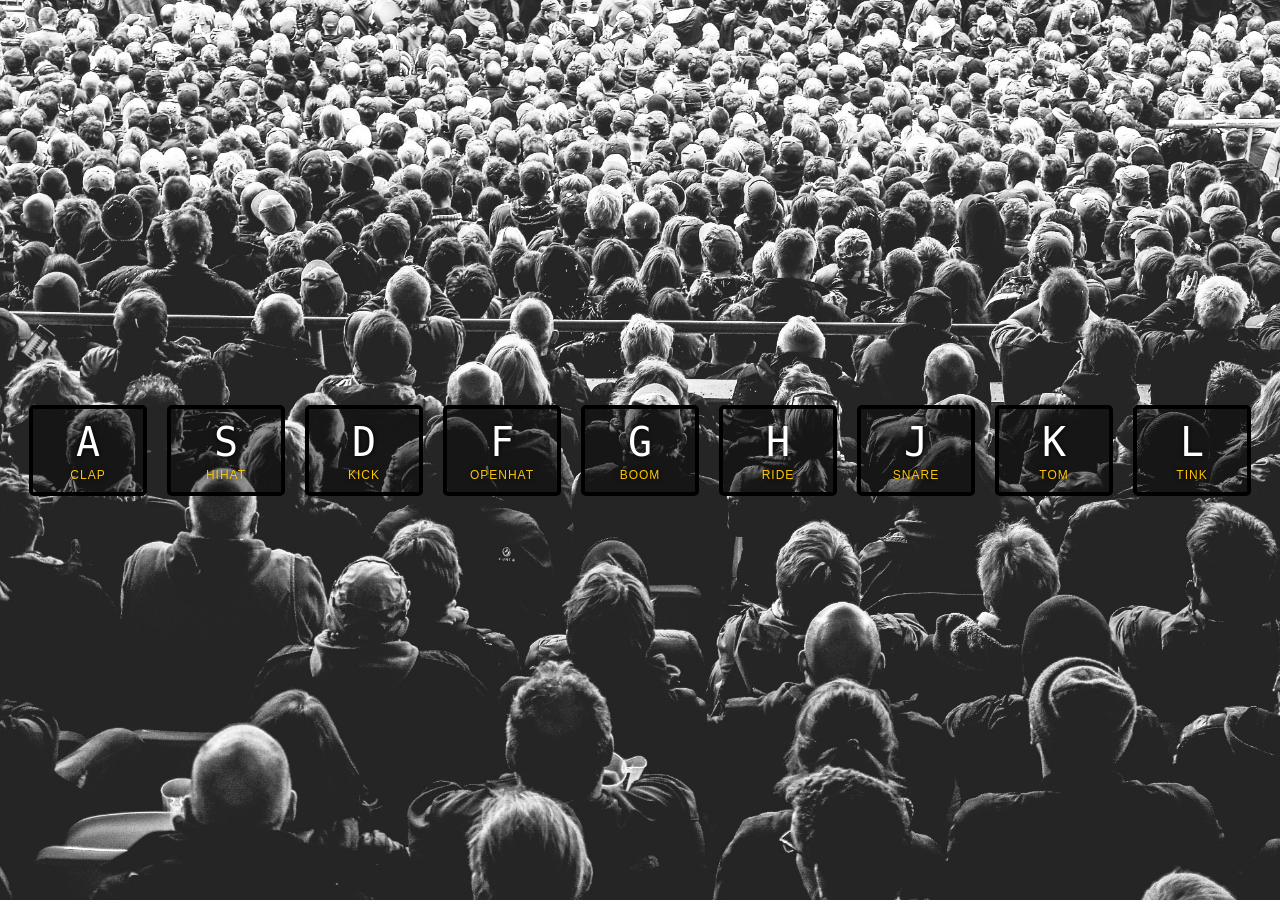
<file: 1-30-Days-of-JS/01 - JavaScript Drum Kit/index.html>
<!DOCTYPE html>
<html lang="en">
<head>
  <meta charset="UTF-8">
  <title>JS Drum Kit</title>
  <link rel="stylesheet" href="style.css">
  <link rel="icon" href="https://fav.farm/✅" />
</head>
<body>


  <div class="keys">
    <div data-key="65" class="key">
      <kbd>A</kbd>
      <span class="sound">clap</span>
    </div>
    <div data-key="83" class="key">
      <kbd>S</kbd>
      <span class="sound">hihat</span>
    </div>
    <div data-key="68" class="key">
      <kbd>D</kbd>
      <span class="sound">kick</span>
    </div>
    <div data-key="70" class="key">
      <kbd>F</kbd>
      <span class="sound">openhat</span>
    </div>
    <div data-key="71" class="key">
      <kbd>G</kbd>
      <span class="sound">boom</span>
    </div>
    <div data-key="72" class="key">
      <kbd>H</kbd>
      <span class="sound">ride</span>
    </div>
    <div data-key="74" class="key">
      <kbd>J</kbd>
      <span class="sound">snare</span>
    </div>
    <div data-key="75" class="key">
      <kbd>K</kbd>
      <span class="sound">tom</span>
    </div>
    <div data-key="76" class="key">
      <kbd>L</kbd>
      <span class="sound">tink</span>
    </div>
  </div>

  <audio data-key="65" src="sounds/clap.wav"></audio>
  <audio data-key="83" src="sounds/hihat.wav"></audio>
  <audio data-key="68" src="sounds/kick.wav"></audio>
  <audio data-key="70" src="sounds/openhat.wav"></audio>
  <audio data-key="71" src="sounds/boom.wav"></audio>
  <audio data-key="72" src="sounds/ride.wav"></audio>
  <audio data-key="74" src="sounds/snare.wav"></audio>
  <audio data-key="75" src="sounds/tom.wav"></audio>
  <audio data-key="76" src="sounds/tink.wav"></audio>

<script>
  function removeTransition(e) {
    if (e.propertyName !== 'transform') return;
    e.target.classList.remove('playing');
  }

  function playSound(e) {
    const audio = document.querySelector(`audio[data-key="${e.keyCode}"]`);
    const key = document.querySelector(`div[data-key="${e.keyCode}"]`);
    if (!audio) return;

    key.classList.add('playing');
    audio.currentTime = 0;
    audio.play();
  }

  const keys = Array.from(document.querySelectorAll('.key'));
  keys.forEach(key => key.addEventListener('transitionend', removeTransition));
  window.addEventListener('keydown', playSound);
</script>


</body>
</html>
</file>
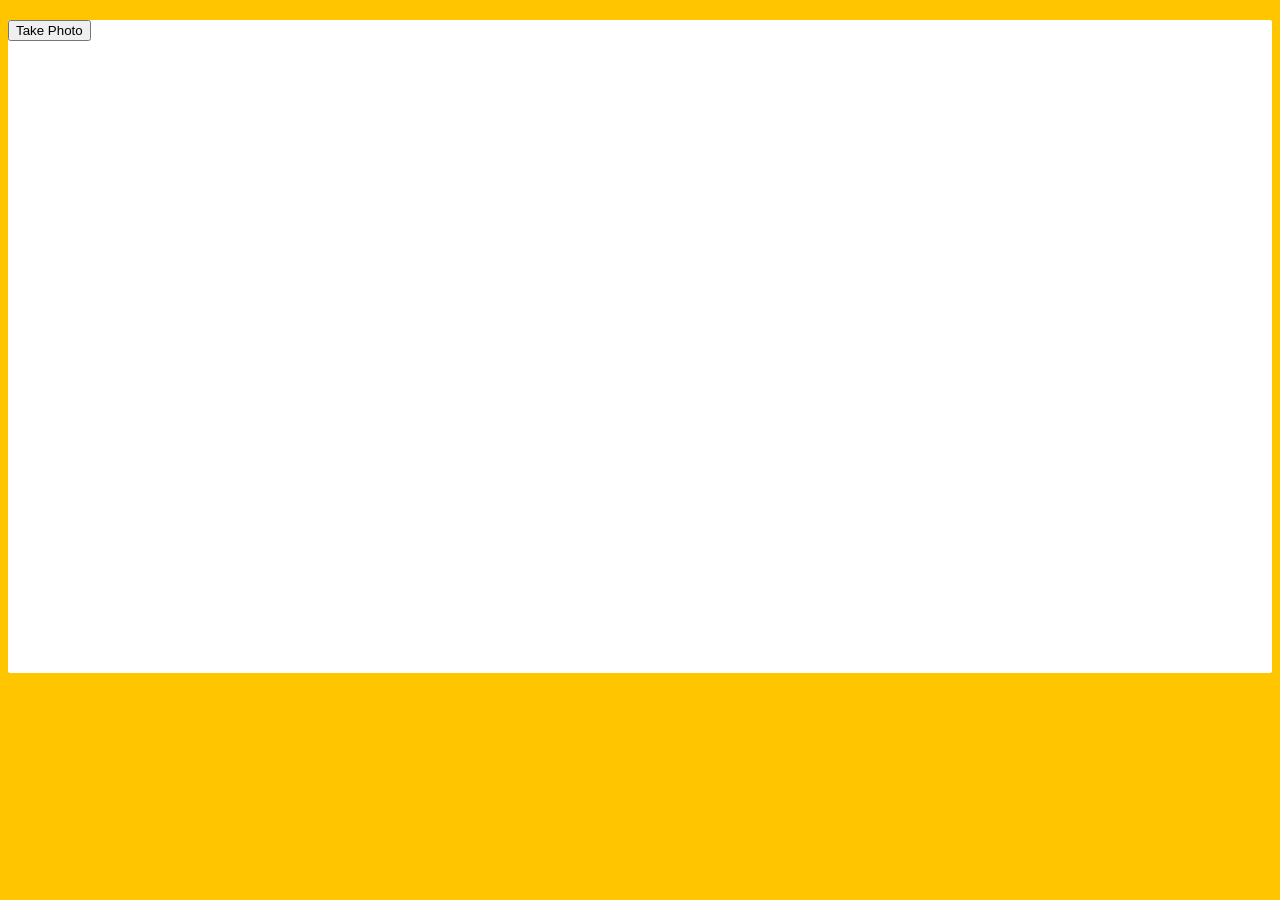
<file: 1-30-Days-of-JS/19 - Webcam Fun/index.html>
<!DOCTYPE html>
<html lang="en">
<head>
  <meta charset="UTF-8">
  <title>Get User Media Code Along!</title>
  <link rel="stylesheet" href="style.css">
  <link rel="icon" href="https://fav.farm/🔥" />
</head>
<body>

  <div class="photobooth">
    <div class="controls">
      <button onClick="takePhoto()">Take Photo</button>
<!--       <div class="rgb">
        <label for="rmin">Red Min:</label>
        <input type="range" min=0 max=255 name="rmin">
        <label for="rmax">Red Max:</label>
        <input type="range" min=0 max=255 name="rmax">

        <br>

        <label for="gmin">Green Min:</label>
        <input type="range" min=0 max=255 name="gmin">
        <label for="gmax">Green Max:</label>
        <input type="range" min=0 max=255 name="gmax">

        <br>

        <label for="bmin">Blue Min:</label>
        <input type="range" min=0 max=255 name="bmin">
        <label for="bmax">Blue Max:</label>
        <input type="range" min=0 max=255 name="bmax">
      </div> -->
    </div>

    <canvas class="photo"></canvas>
    <video class="player"></video>
    <div class="strip"></div>
  </div>

  <audio class="snap" src="./snap.mp3" hidden></audio>

  <script src="scripts.js"></script>

</body>
</html>
</file>
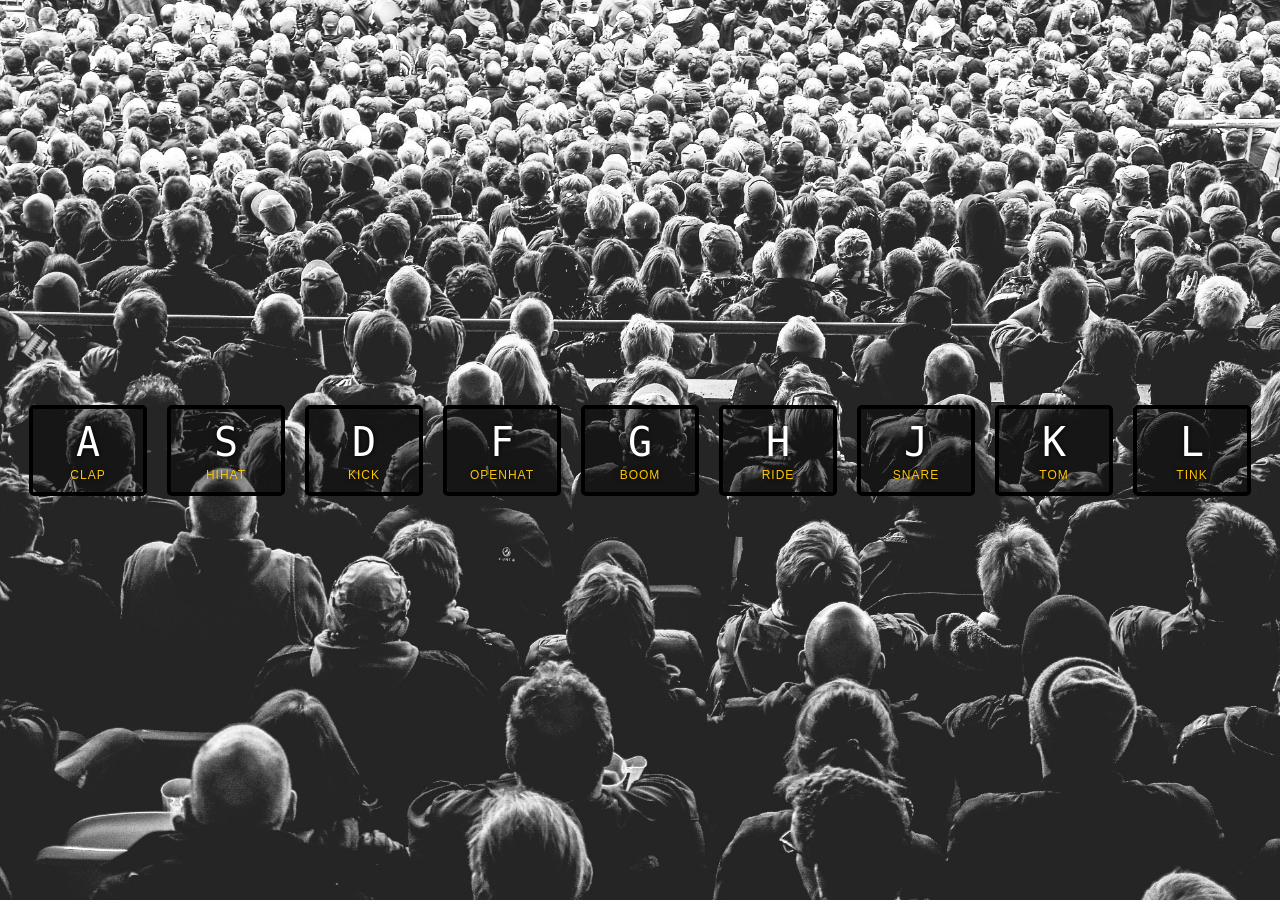
<file: 1-30-Days-of-JS/01 - JavaScript Drum Kit/index-START.html>
<!DOCTYPE html>
<html lang="en">
<head>
  <meta charset="UTF-8">
  <title>JS Drum Kit</title>
  <link rel="stylesheet" href="style.css">
  <link rel="icon" href="https://fav.farm/🔥" />
</head>
<body>


  <div class="keys">
    <div data-key="65" class="key">
      <kbd>A</kbd>
      <span class="sound">clap</span>
    </div>
    <div data-key="83" class="key">
      <kbd>S</kbd>
      <span class="sound">hihat</span>
    </div>
    <div data-key="68" class="key">
      <kbd>D</kbd>
      <span class="sound">kick</span>
    </div>
    <div data-key="70" class="key">
      <kbd>F</kbd>
      <span class="sound">openhat</span>
    </div>
    <div data-key="71" class="key">
      <kbd>G</kbd>
      <span class="sound">boom</span>
    </div>
    <div data-key="72" class="key">
      <kbd>H</kbd>
      <span class="sound">ride</span>
    </div>
    <div data-key="74" class="key">
      <kbd>J</kbd>
      <span class="sound">snare</span>
    </div>
    <div data-key="75" class="key">
      <kbd>K</kbd>
      <span class="sound">tom</span>
    </div>
    <div data-key="76" class="key">
      <kbd>L</kbd>
      <span class="sound">tink</span>
    </div>
  </div>

  <audio data-key="65" src="sounds/clap.wav"></audio>
  <audio data-key="83" src="sounds/hihat.wav"></audio>
  <audio data-key="68" src="sounds/kick.wav"></audio>
  <audio data-key="70" src="sounds/openhat.wav"></audio>
  <audio data-key="71" src="sounds/boom.wav"></audio>
  <audio data-key="72" src="sounds/ride.wav"></audio>
  <audio data-key="74" src="sounds/snare.wav"></audio>
  <audio data-key="75" src="sounds/tom.wav"></audio>
  <audio data-key="76" src="sounds/tink.wav"></audio>

<script>

</script>


</body>
</html>
</file>
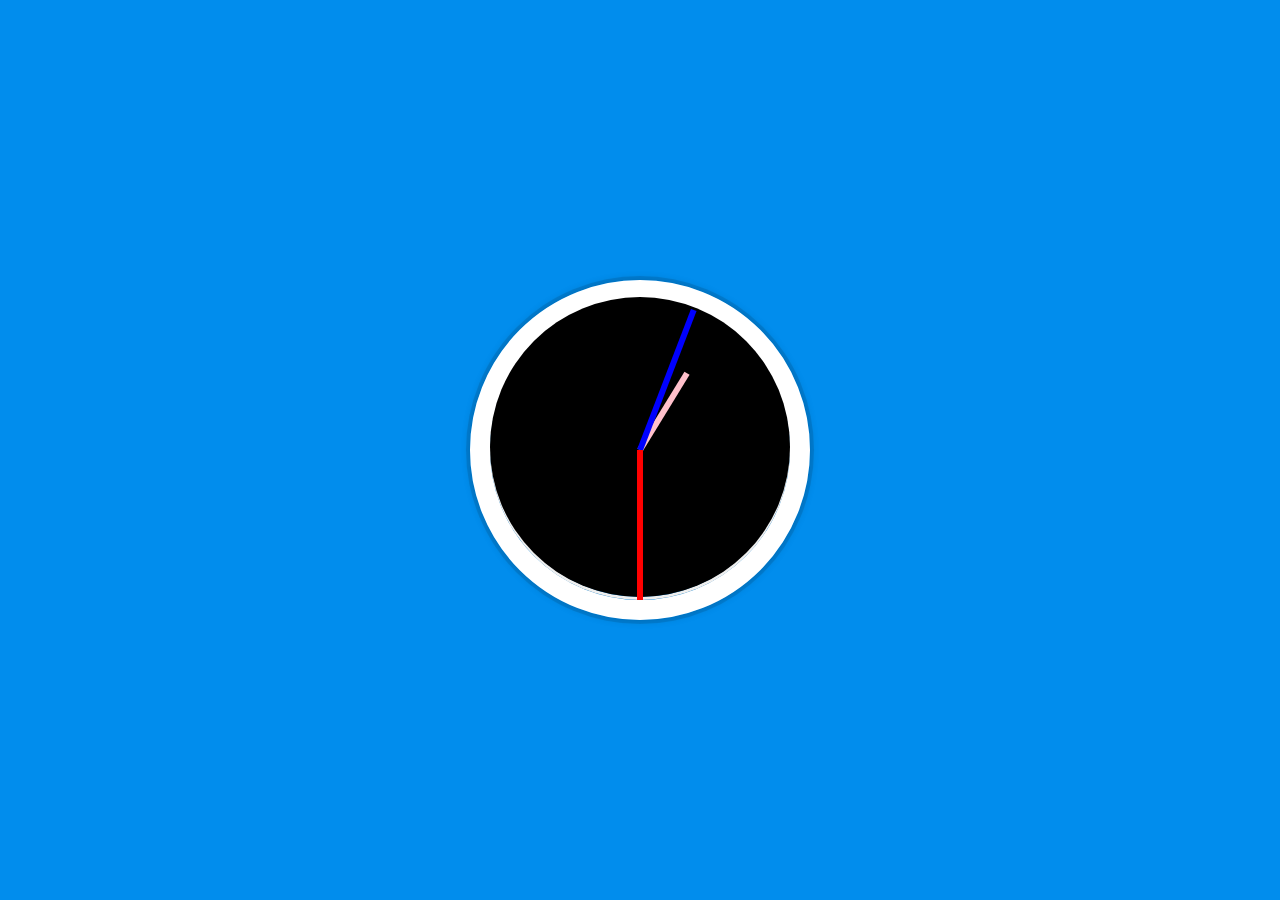
<file: 1-30-Days-of-JS/02 - JS and CSS Clock/index-FINISHED.html>
<!DOCTYPE html>
<html lang="en">
<head>
  <meta charset="UTF-8">
  <title>JS + CSS Clock</title>
  <link rel="icon" href="https://fav.farm/✅" />
</head>
<body>


    <div class="clock">
      <div class="clock-face">
        <div class="hand hour-hand"></div>
        <div class="hand min-hand"></div>
        <div class="hand second-hand"></div>
      </div>
    </div>


  <style>
    html {
      background: #018DED url(https://unsplash.it/1500/1000?image=881&blur=5);
      background-size: cover;
      font-family: 'helvetica neue';
      text-align: center;
      font-size: 10px;
    }

    body {
      margin: 0;
      font-size: 2rem;
      display: flex;
      flex: 1;
      min-height: 100vh;
      align-items: center;
    }

    .clock {
      width: 30rem;
      height: 30rem;
      border: 20px solid white;
      border-radius: 50%;
      margin: 0 auto;
      position: relative;
      padding: 2rem;
      box-shadow:
        0 0 0 4px rgba(0,0,0,0.1),
        inset 0 0 0 3px #EFEFEF,
        inset 0 0 10px black,
        0 0 10px rgba(0,0,0,0.2);
    }

    .clock-face {
      position: relative;
      width: 100%;
      height: 100%;
      transform: translateY(-3px); /* account for the height of the clock hands */
    }

    .hand {
      width: 50%;
      height: 6px;
      background: black;
      position: absolute;
      top: 50%;
      transform-origin: 100%;
      transform: rotate(90deg);
      transition: all 0.05s;
      transition-timing-function: cubic-bezier(0.1, 2.7, 0.58, 1);
    }

    .hour-hand {
      background: pink;
      width: 30%;
      left: 20%;
    }
    .min-hand {
      background: blue;
    }
    .second-hand {
      background: red;
    }
</style>

<script>
  const secondHand = document.querySelector('.second-hand');
  const minsHand = document.querySelector('.min-hand');
  const hourHand = document.querySelector('.hour-hand');
  

  function setDate() {
    const now = new Date();
    
    const seconds = now.getSeconds();
    const secondsDegrees = ((seconds / 60) * 360) + 90;
    secondHand.style.transform = `rotate(${secondsDegrees}deg)`;

    const mins = now.getMinutes();
    const minsDegrees = ((mins / 60) * 360) + ((seconds/60)*6) + 90;
    minsHand.style.transform = `rotate(${minsDegrees}deg)`;

    const hour = now.getHours();
    const hourDegrees = ((hour / 12) * 360) + ((mins/60)*30) + 90;
    hourHand.style.transform = `rotate(${hourDegrees}deg)`;

    const clockFace = document.querySelector(".clock-face");
    clockFace.style.background = "black";
    clockFace.style.borderRadius = "50%";
    
    const clock = document.querySelector(".clock");
    clock.style.padding = "0";
  }

  setInterval(setDate, 1000);

  setDate();

</script>
</body>
</html>
</file>
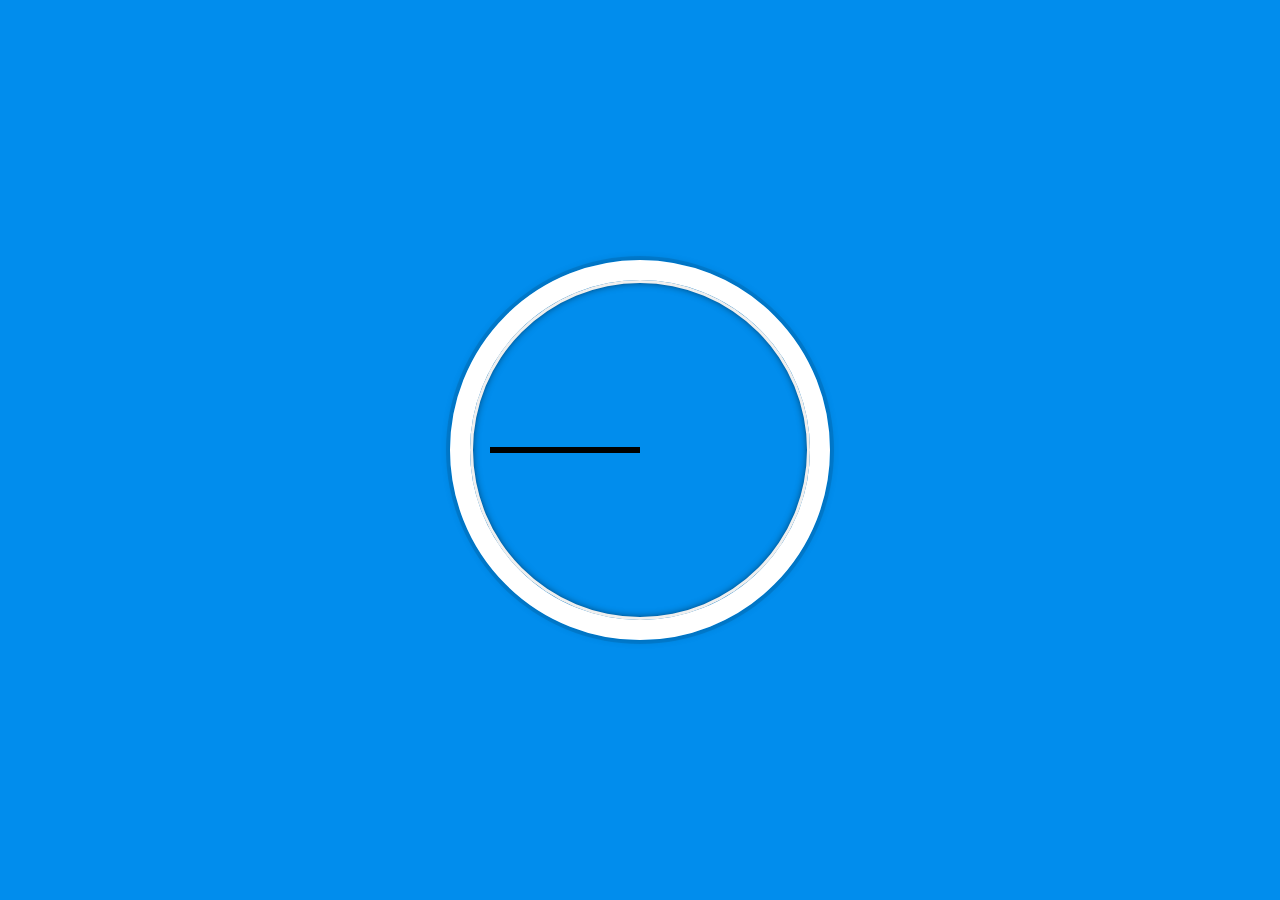
<file: 1-30-Days-of-JS/02 - JS and CSS Clock/index-START.html>
<!DOCTYPE html>
<html lang="en">
<head>
  <meta charset="UTF-8">
  <title>JS + CSS Clock</title>
  <link rel="icon" href="https://fav.farm/🔥" />
</head>
<body>


    <div class="clock">
      <div class="clock-face">
        <div class="hand hour-hand"></div>
        <div class="hand min-hand"></div>
        <div class="hand second-hand"></div>
      </div>
    </div>


  <style>
    html {
      background: #018DED url(https://unsplash.it/1500/1000?image=881&blur=5);
      background-size: cover;
      font-family: 'helvetica neue';
      text-align: center;
      font-size: 10px;
    }

    body {
      margin: 0;
      font-size: 2rem;
      display: flex;
      flex: 1;
      min-height: 100vh;
      align-items: center;
    }

    .clock {
      width: 30rem;
      height: 30rem;
      border: 20px solid white;
      border-radius: 50%;
      margin: 50px auto;
      position: relative;
      padding: 2rem;
      box-shadow:
        0 0 0 4px rgba(0,0,0,0.1),
        inset 0 0 0 3px #EFEFEF,
        inset 0 0 10px black,
        0 0 10px rgba(0,0,0,0.2);
    }

    .clock-face {
      position: relative;
      width: 100%;
      height: 100%;
      transform: translateY(-3px); /* account for the height of the clock hands */
    }

    .hand {
      width: 50%;
      height: 6px;
      background: black;
      position: absolute;
      top: 50%;
    }

  </style>

  <script>


  </script>
</body>
</html>
</file>
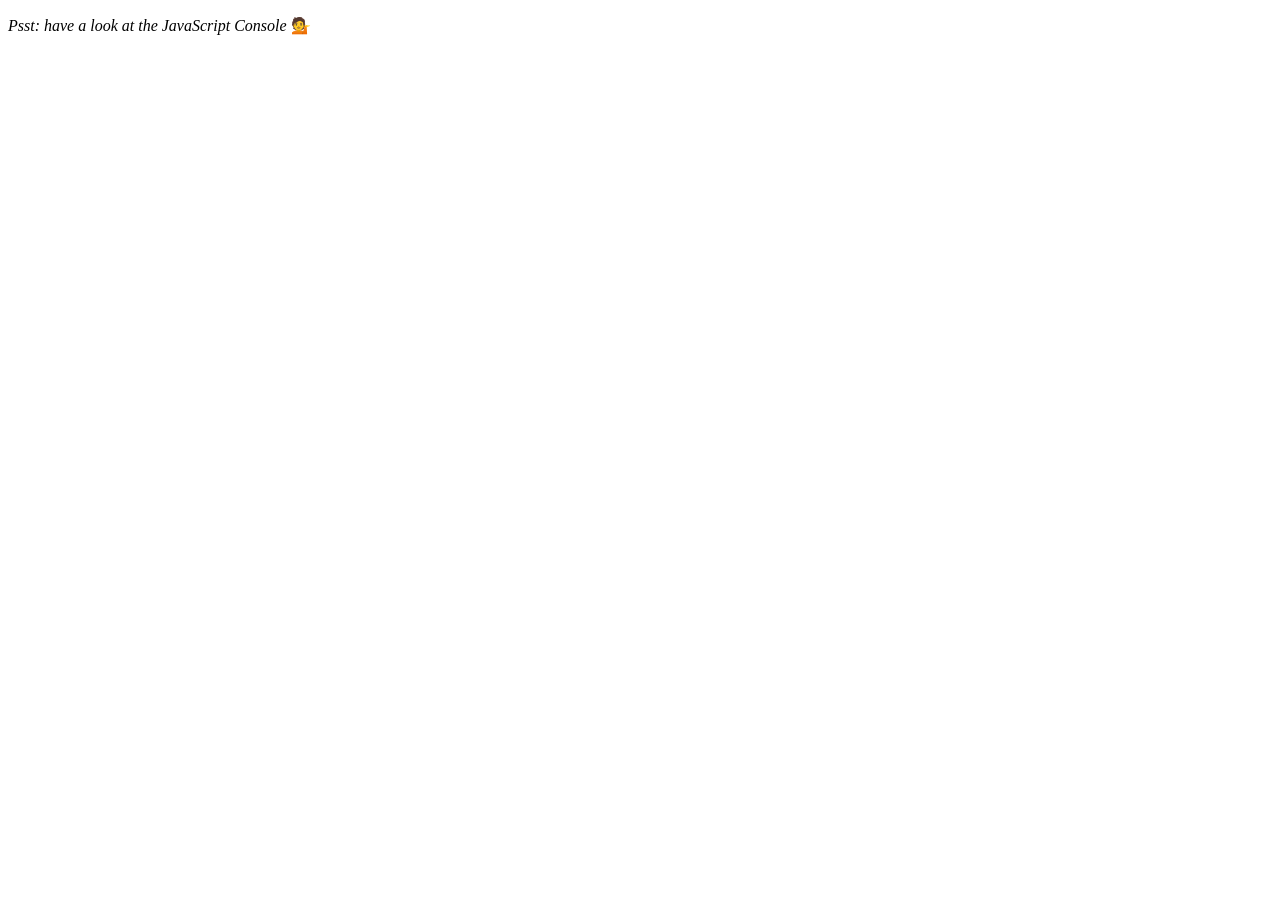
<file: 1-30-Days-of-JS/04 - Array Cardio Day 1/index-FINISHED.html>
<!DOCTYPE html>
<html lang="en">
<head>
  <meta charset="UTF-8">
  <title>Array Cardio 💪</title>
  <link rel="icon" href="https://fav.farm/✅" />
</head>
<body>
  <p><em>Psst: have a look at the JavaScript Console</em> 💁</p>
  <script>
    // Get your shorts on - this is an array workout!
    // ## Array Cardio Day 1

    // Some data we can work with

    const inventors = [
      { first: 'Albert', last: 'Einstein', year: 1879, passed: 1955 },
      { first: 'Isaac', last: 'Newton', year: 1643, passed: 1727 },
      { first: 'Galileo', last: 'Galilei', year: 1564, passed: 1642 },
      { first: 'Marie', last: 'Curie', year: 1867, passed: 1934 },
      { first: 'Johannes', last: 'Kepler', year: 1571, passed: 1630 },
      { first: 'Nicolaus', last: 'Copernicus', year: 1473, passed: 1543 },
      { first: 'Max', last: 'Planck', year: 1858, passed: 1947 },
      { first: 'Katherine', last: 'Blodgett', year: 1898, passed: 1979 },
      { first: 'Ada', last: 'Lovelace', year: 1815, passed: 1852 },
      { first: 'Sarah E.', last: 'Goode', year: 1855, passed: 1905 },
      { first: 'Lise', last: 'Meitner', year: 1878, passed: 1968 },
      { first: 'Hanna', last: 'Hammarström', year: 1829, passed: 1909 }
    ];

    const people = [
      'Bernhard, Sandra', 'Bethea, Erin', 'Becker, Carl', 'Bentsen, Lloyd', 'Beckett, Samuel', 'Blake, William', 'Berger, Ric', 'Beddoes, Mick', 'Beethoven, Ludwig',
      'Belloc, Hilaire', 'Begin, Menachem', 'Bellow, Saul', 'Benchley, Robert', 'Blair, Robert', 'Benenson, Peter', 'Benjamin, Walter', 'Berlin, Irving',
      'Benn, Tony', 'Benson, Leana', 'Bent, Silas', 'Berle, Milton', 'Berry, Halle', 'Biko, Steve', 'Beck, Glenn', 'Bergman, Ingmar', 'Black, Elk', 'Berio, Luciano',
      'Berne, Eric', 'Berra, Yogi', 'Berry, Wendell', 'Bevan, Aneurin', 'Ben-Gurion, David', 'Bevel, Ken', 'Biden, Joseph', 'Bennington, Chester', 'Bierce, Ambrose',
      'Billings, Josh', 'Birrell, Augustine', 'Blair, Tony', 'Beecher, Henry', 'Biondo, Frank'
    ];

    // Array.prototype.filter()
    // 1. Filter the list of inventors for those who were born in the 1500's
    const fifteen = inventors.filter(inventor => (inventor.year >= 1500 && inventor.year < 1600));

    console.table(fifteen);

    // Array.prototype.map()
    // 2. Give us an array of the inventor first and last names
    const fullNames = inventors.map(inventor => `${inventor.first} ${inventor.last}`);
    console.log(fullNames);

    // Array.prototype.sort()
    // 3. Sort the inventors by birthdate, oldest to youngest
    // const ordered = inventors.sort(function(a, b) {
    //   if(a.year > b.year) {
    //     return 1;
    //   } else {
    //     return -1;
    //   }
    // });

    const ordered = inventors.sort((a, b) => a.year > b.year ? 1 : -1);
    console.table(ordered);

    // Array.prototype.reduce()
    // 4. How many years did all the inventors live?
    const totalYears = inventors.reduce((total, inventor) => {
      return total + (inventor.passed - inventor.year);
    }, 0);

    console.log(totalYears);

    // 5. Sort the inventors by years lived
    const oldest = inventors.sort(function(a, b) {
      const lastInventor = a.passed - a.year;
      const nextInventor = b.passed - b.year;
      return lastInventor > nextInventor ? -1 : 1;
    });
    console.table(oldest);

    // 6. create a list of Boulevards in Paris that contain 'de' anywhere in the name
    // https://en.wikipedia.org/wiki/Category:Boulevards_in_Paris

    // const category = document.querySelector('.mw-category');
    // const links = Array.from(category.querySelectorAll('a'));
    // const de = links
    //             .map(link => link.textContent)
    //             .filter(streetName => streetName.includes('de'));

    // 7. sort Exercise
    // Sort the people alphabetically by last name
    const alpha = people.sort((lastOne, nextOne) => {
      const [aLast, aFirst] = lastOne.split(', '); //[lastName, firstName]
      const [bLast, bFirst] = nextOne.split(', ');
      return aLast > bLast ? 1 : -1;
    });
    console.log(alpha);

    // 8. Reduce Exercise
    // Sum up the instances of each of these
    const data = ['car', 'car', 'truck', 'truck', 'bike', 'walk', 'car', 'van', 'bike', 'walk', 'car', 'van', 'car', 'truck', 'pogostick'];

    const transportation = data.reduce(function(obj, item) {
      if (!obj[item]) {
        obj[item] = 0;
      }
      obj[item]++;
      return obj;
    }, {});

    console.log(transportation);

  </script>
</body>
</html>
</file>
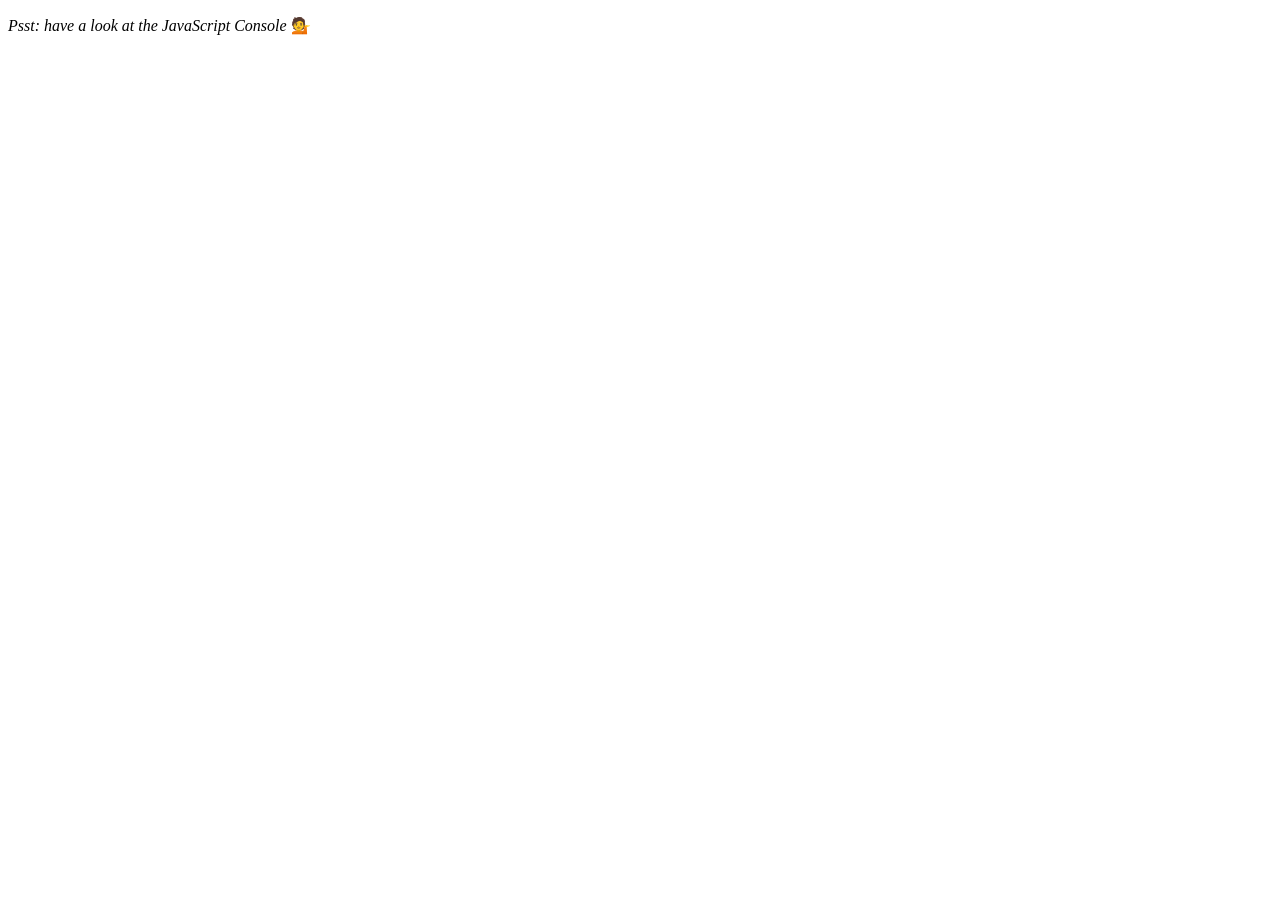
<file: 1-30-Days-of-JS/04 - Array Cardio Day 1/index-START.html>
<!DOCTYPE html>
<html lang="en">
  <head>
    <meta charset="UTF-8" />
    <title>Array Cardio 💪</title>
    <link rel="icon" href="https://fav.farm/🔥" />
  </head>
  <body>
    <p><em>Psst: have a look at the JavaScript Console</em> 💁</p>
    <script>
      // Get your shorts on - this is an array workout!
      // ## Array Cardio Day 1

      // Some data we can work with

      const inventors = [
        { first: "Albert", last: "Einstein", year: 1879, passed: 1955 },
        { first: "Isaac", last: "Newton", year: 1643, passed: 1727 },
        { first: "Galileo", last: "Galilei", year: 1564, passed: 1642 },
        { first: "Marie", last: "Curie", year: 1867, passed: 1934 },
        { first: "Johannes", last: "Kepler", year: 1571, passed: 1630 },
        { first: "Nicolaus", last: "Copernicus", year: 1473, passed: 1543 },
        { first: "Max", last: "Planck", year: 1858, passed: 1947 },
        { first: "Katherine", last: "Blodgett", year: 1898, passed: 1979 },
        { first: "Ada", last: "Lovelace", year: 1815, passed: 1852 },
        { first: "Sarah E.", last: "Goode", year: 1855, passed: 1905 },
        { first: "Lise", last: "Meitner", year: 1878, passed: 1968 },
        { first: "Hanna", last: "Hammarström", year: 1829, passed: 1909 },
      ];

      const people = [
        "Bernhard, Sandra",
        "Bethea, Erin",
        "Becker, Carl",
        "Bentsen, Lloyd",
        "Beckett, Samuel",
        "Blake, William",
        "Berger, Ric",
        "Beddoes, Mick",
        "Beethoven, Ludwig",
        "Belloc, Hilaire",
        "Begin, Menachem",
        "Bellow, Saul",
        "Benchley, Robert",
        "Blair, Robert",
        "Benenson, Peter",
        "Benjamin, Walter",
        "Berlin, Irving",
        "Benn, Tony",
        "Benson, Leana",
        "Bent, Silas",
        "Berle, Milton",
        "Berry, Halle",
        "Biko, Steve",
        "Beck, Glenn",
        "Bergman, Ingmar",
        "Black, Elk",
        "Berio, Luciano",
        "Berne, Eric",
        "Berra, Yogi",
        "Berry, Wendell",
        "Bevan, Aneurin",
        "Ben-Gurion, David",
        "Bevel, Ken",
        "Biden, Joseph",
        "Bennington, Chester",
        "Bierce, Ambrose",
        "Billings, Josh",
        "Birrell, Augustine",
        "Blair, Tony",
        "Beecher, Henry",
        "Biondo, Frank",
      ];

      // Array.prototype.filter()
      // 1. Filter the list of inventors for those who were born in the 1500's
      console.table(inventors.filter((e) => e.year >= 1500 && e.year < 1600));
      // Array.prototype.map()
      // 2. Give us an array of the inventors first and last names
      console.log(inventors.map((e) => `${e.first} ${e.last}`));
      // Array.prototype.sort()
      // 3. Sort the inventors by birthdate, oldest to youngest
      console.log(
        inventors.sort((a, b) => b.passed - b.year - (a.passed - a.year))
      );
      // Array.prototype.reduce()
      // 4. How many years did all the inventors live all together?
      console.log(inventors.reduce((a, c) => a + (c.passed - c.year), 0));
      // 5. Sort the inventors by years lived
      console.log(
        inventors.sort((a, b) => a.passed - a.year - (b.passed - b.year))
      );
      // 6. create a list of Boulevards in Paris that contain 'de' anywhere in the name
      // https://en.wikipedia.org/wiki/Category:Boulevards_in_Paris

      // const category = document.querySelector(".mw-category");
      // const links = [...category.querySelectorAll("a")]; // returns a NodeList
      // // or const links = Array.from(category.querySelectorAll('a'));

      // const de = links
      //   .map((link) => link.textContent)
      //   .filter((e) => e.includes("de"));

      // 7. sort Exercise
      // Sort the people alphabetically by last name
      const alpha = people.sort((lastOne, nextOne) => {
        const [aLast, aFirst] = lastOne.split(", "); //[lastName, firstName]
        const [bLast, bFirst] = nextOne.split(", ");
        return aLast > bLast ? 1 : -1;
      });
      console.log(alpha);

      // 8. Reduce Exercise
      // Sum up the instances of each of these
      const data = [
        "car",
        "car",
        "truck",
        "truck",
        "bike",
        "walk",
        "car",
        "van",
        "bike",
        "walk",
        "car",
        "van",
        "car",
        "truck",
      ];
      // let charMap = {};
      // for (let datum of data) {
      //   charMap[datum] ? charMap[datum]++ : (charMap[datum] = 1);
      // }
      // console.log(charMap);
      const transportation = data.reduce((obj, item) => {
        if (!obj[item]) {
          obj[item] = 0;
        }
        obj[item]++;
        return obj;
      }, {});

      console.log(transportation);
    </script>
  </body>
</html>
</file>
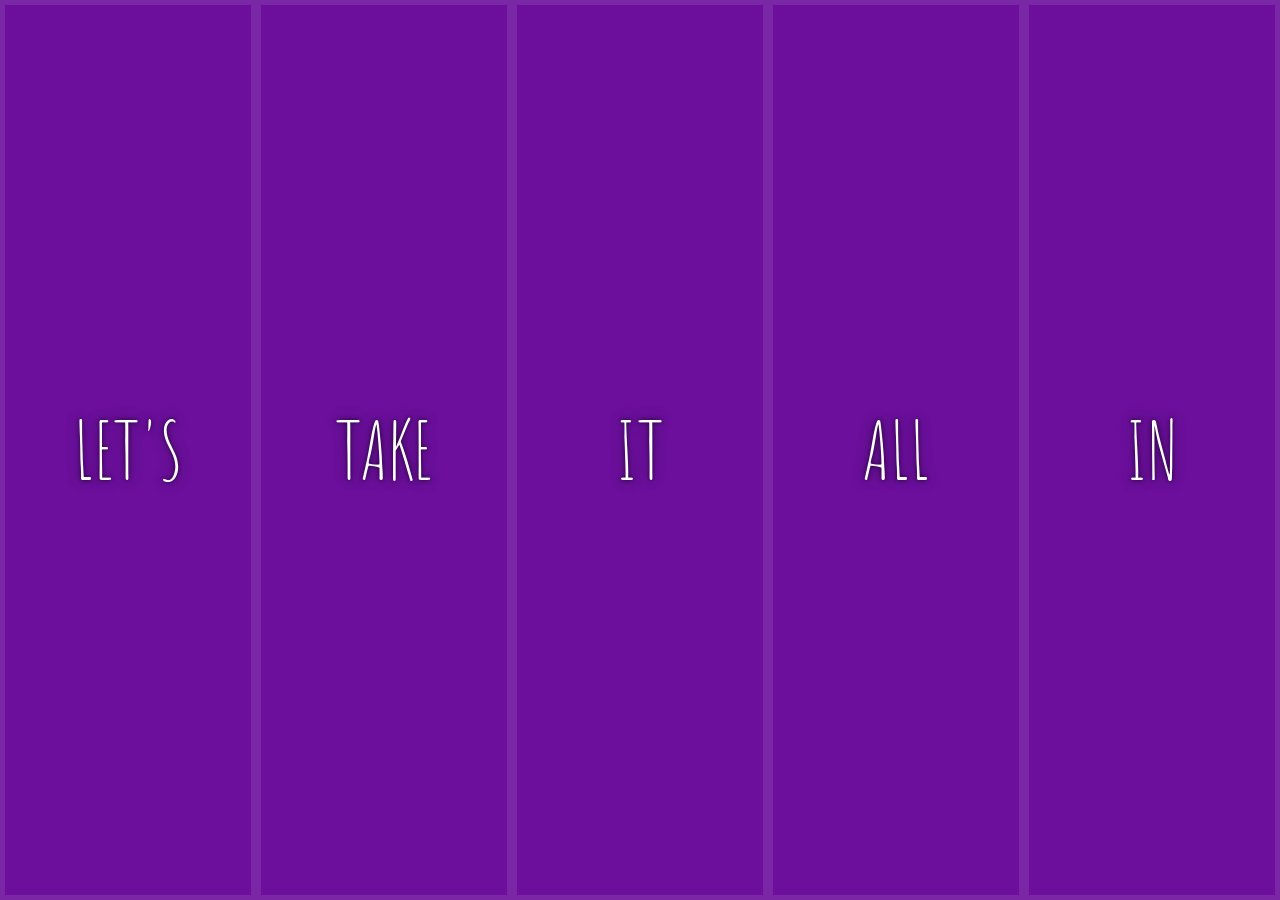
<file: 1-30-Days-of-JS/05 - Flex Panel Gallery/index-FINISHED.html>
<!DOCTYPE html>
<html lang="en">
<head>
  <meta charset="UTF-8">
  <title>Flex Panels 💪</title>
  <link href='https://fonts.googleapis.com/css?family=Amatic+SC' rel='stylesheet' type='text/css'>
  <link rel="icon" href="https://fav.farm/✅" />
</head>
<body>
  <style>
    html {
      box-sizing: border-box;
      background: #ffc600;
      font-family: 'helvetica neue';
      font-size: 20px;
      font-weight: 200;
    }

    body {
      margin: 0;
    }

    *, *:before, *:after {
      box-sizing: inherit;
    }

    .panels {
      min-height: 100vh;
      overflow: hidden;
      display: flex;
    }

    .panel {
      background: #6B0F9C;
      box-shadow: inset 0 0 0 5px rgba(255,255,255,0.1);
      color: white;
      text-align: center;
      align-items: center;
      /* Safari transitionend event.propertyName === flex */
      /* Chrome + FF transitionend event.propertyName === flex-grow */
      transition:
        font-size 0.7s cubic-bezier(0.61,-0.19, 0.7,-0.11),
        flex 0.7s cubic-bezier(0.61,-0.19, 0.7,-0.11),
        background 0.2s;
      font-size: 20px;
      background-size: cover;
      background-position: center;
      flex: 1;
      justify-content: center;
      display: flex;
      flex-direction: column;
    }

    .panel1 { background-image:url(https://source.unsplash.com/gYl-UtwNg_I/1500x1500); }
    .panel2 { background-image:url(https://source.unsplash.com/rFKUFzjPYiQ/1500x1500); }
    .panel3 { background-image:url(https://images.unsplash.com/photo-1465188162913-8fb5709d6d57?ixlib=rb-0.3.5&q=80&fm=jpg&crop=faces&cs=tinysrgb&w=1500&h=1500&fit=crop&s=967e8a713a4e395260793fc8c802901d); }
    .panel4 { background-image:url(https://source.unsplash.com/ITjiVXcwVng/1500x1500); }
    .panel5 { background-image:url(https://source.unsplash.com/3MNzGlQM7qs/1500x1500); }

    /* Flex Items */
    .panel > * {
      margin: 0;
      width: 100%;
      transition: transform 0.5s;
      flex: 1 0 auto;
      display: flex;
      justify-content: center;
      align-items: center;
    }

    .panel > *:first-child { transform: translateY(-100%); }
    .panel.open-active > *:first-child { transform: translateY(0); }
    .panel > *:last-child { transform: translateY(100%); }
    .panel.open-active > *:last-child { transform: translateY(0); }

    .panel p {
      text-transform: uppercase;
      font-family: 'Amatic SC', cursive;
      text-shadow: 0 0 4px rgba(0, 0, 0, 0.72), 0 0 14px rgba(0, 0, 0, 0.45);
      font-size: 2em;
    }

    .panel p:nth-child(2) {
      font-size: 4em;
    }

    .panel.open {
      flex: 5;
      font-size: 40px;
    }

    @media only screen and (max-width: 600px) {
      .panel p {
        font-size: 1em;
      }
    }
  </style>


  <div class="panels">
    <div class="panel panel1">
      <p>Hey</p>
      <p>Let's</p>
      <p>Dance</p>
    </div>
    <div class="panel panel2">
      <p>Give</p>
      <p>Take</p>
      <p>Receive</p>
    </div>
    <div class="panel panel3">
      <p>Experience</p>
      <p>It</p>
      <p>Today</p>
    </div>
    <div class="panel panel4">
      <p>Give</p>
      <p>All</p>
      <p>You can</p>
    </div>
    <div class="panel panel5">
      <p>Life</p>
      <p>In</p>
      <p>Motion</p>
    </div>
  </div>

  <script>
    const panels = document.querySelectorAll('.panel');

    function toggleOpen() {
      console.log('Hello');
      this.classList.toggle('open');
    }

    function toggleActive(e) {
      console.log(e.propertyName);
      if (e.propertyName.includes('flex')) {
        this.classList.toggle('open-active');
      }
    }

    panels.forEach(panel => panel.addEventListener('click', toggleOpen));
    panels.forEach(panel => panel.addEventListener('transitionend', toggleActive));
  </script>

</body>
</html>
</file>
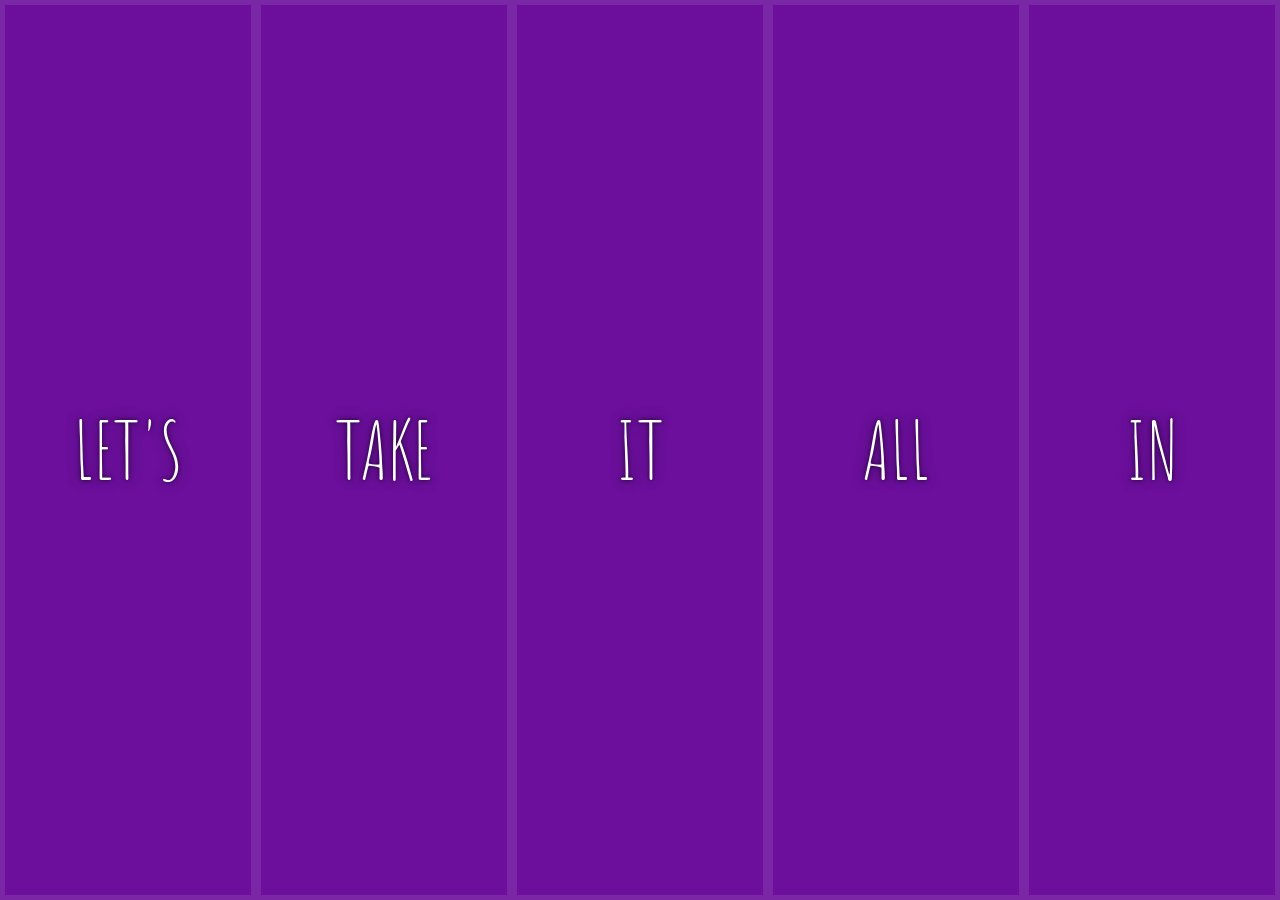
<file: 1-30-Days-of-JS/05 - Flex Panel Gallery/index-START.html>
<!DOCTYPE html>
<html lang="en">
  <head>
    <meta charset="UTF-8" />
    <title>Flex Panels 💪</title>
    <link
      href="https://fonts.googleapis.com/css?family=Amatic+SC"
      rel="stylesheet"
      type="text/css" />
    <link rel="icon" href="https://fav.farm/🔥" />
  </head>
  <body>
    <style>
      html {
        box-sizing: border-box;
        background: #ffc600;
        font-family: "helvetica neue";
        font-size: 20px;
        font-weight: 200;
      }

      body {
        margin: 0;
      }

      *,
      *:before,
      *:after {
        box-sizing: inherit;
      }

      .panels {
        min-height: 100vh;
        overflow: hidden;
        display: flex;
      }

      .panel {
        background: #6b0f9c;
        box-shadow: inset 0 0 0 5px rgba(255, 255, 255, 0.1);
        color: white;
        text-align: center;
        align-items: center;
        /* Safari transitionend event.propertyName === flex */
        /* Chrome + FF transitionend event.propertyName === flex-grow */
        transition: font-size 0.7s cubic-bezier(0.61, -0.19, 0.7, -0.11),
          flex 0.7s cubic-bezier(0.61, -0.19, 0.7, -0.11), background 0.2s;
        font-size: 20px;
        background-size: cover;
        background-position: center;
        flex: 1;
        display: flex;
        flex-direction: column;
        justify-content: center;
        align-items: center;
      }

      .panel1 {
        background-image: url(https://source.unsplash.com/gYl-UtwNg_I/1500x1500);
      }
      .panel2 {
        background-image: url(https://source.unsplash.com/rFKUFzjPYiQ/1500x1500);
      }
      .panel3 {
        background-image: url(https://images.unsplash.com/photo-1465188162913-8fb5709d6d57?ixlib=rb-0.3.5&q=80&fm=jpg&crop=faces&cs=tinysrgb&w=1500&h=1500&fit=crop&s=967e8a713a4e395260793fc8c802901d);
      }
      .panel4 {
        background-image: url(https://source.unsplash.com/ITjiVXcwVng/1500x1500);
      }
      .panel5 {
        background-image: url(https://source.unsplash.com/3MNzGlQM7qs/1500x1500);
      }

      /* Flex Children */
      .panel > * {
        margin: 0;
        width: 100%;
        transition: transform 0.5s;
        display: flex;
        justify-content: center;
        align-items: center;
        flex: 1 0 auto;
      }

      .panel > *:first-child {
        transform: translateY(-100%);
      }
      .panel.open-active > *:first-child {
        transform: translateY(0);
      }
      .panel > *:last-child {
        transform: translateY(100%);
      }
      .panel.open-active > *:last-child {
        transform: translateY(0);
      }

      .panel p {
        text-transform: uppercase;
        font-family: "Amatic SC", cursive;
        text-shadow: 0 0 4px rgba(0, 0, 0, 0.72), 0 0 14px rgba(0, 0, 0, 0.45);
        font-size: 2em;
      }

      .panel p:nth-child(2) {
        font-size: 4em;
      }

      .panel.open {
        font-size: 40px;
        flex: 5;
      }
    </style>

    <div class="panels">
      <div class="panel panel1">
        <p>Hey</p>
        <p>Let's</p>
        <p>Dance</p>
      </div>
      <div class="panel panel2">
        <p>Give</p>
        <p>Take</p>
        <p>Receive</p>
      </div>
      <div class="panel panel3">
        <p>Experience</p>
        <p>It</p>
        <p>Today</p>
      </div>
      <div class="panel panel4">
        <p>Give</p>
        <p>All</p>
        <p>You can</p>
      </div>
      <div class="panel panel5">
        <p>Life</p>
        <p>In</p>
        <p>Motion</p>
      </div>
    </div>

    <script>
      const panels = Array.from(document.querySelectorAll(".panel"));

      function toggleOpen() {
        this.classList.toggle("open");
      }

      function toggleActive(e) {
        if (e.propertyName.includes("flex")) {
          this.classList.toggle("open-active");
        }
      }
      panels.forEach((panel) => panel.addEventListener("click", toggleOpen));
      panels.forEach((panel) =>
        panel.addEventListener("transitionend", toggleActive)
      );
    </script>
  </body>
</html>
</file>
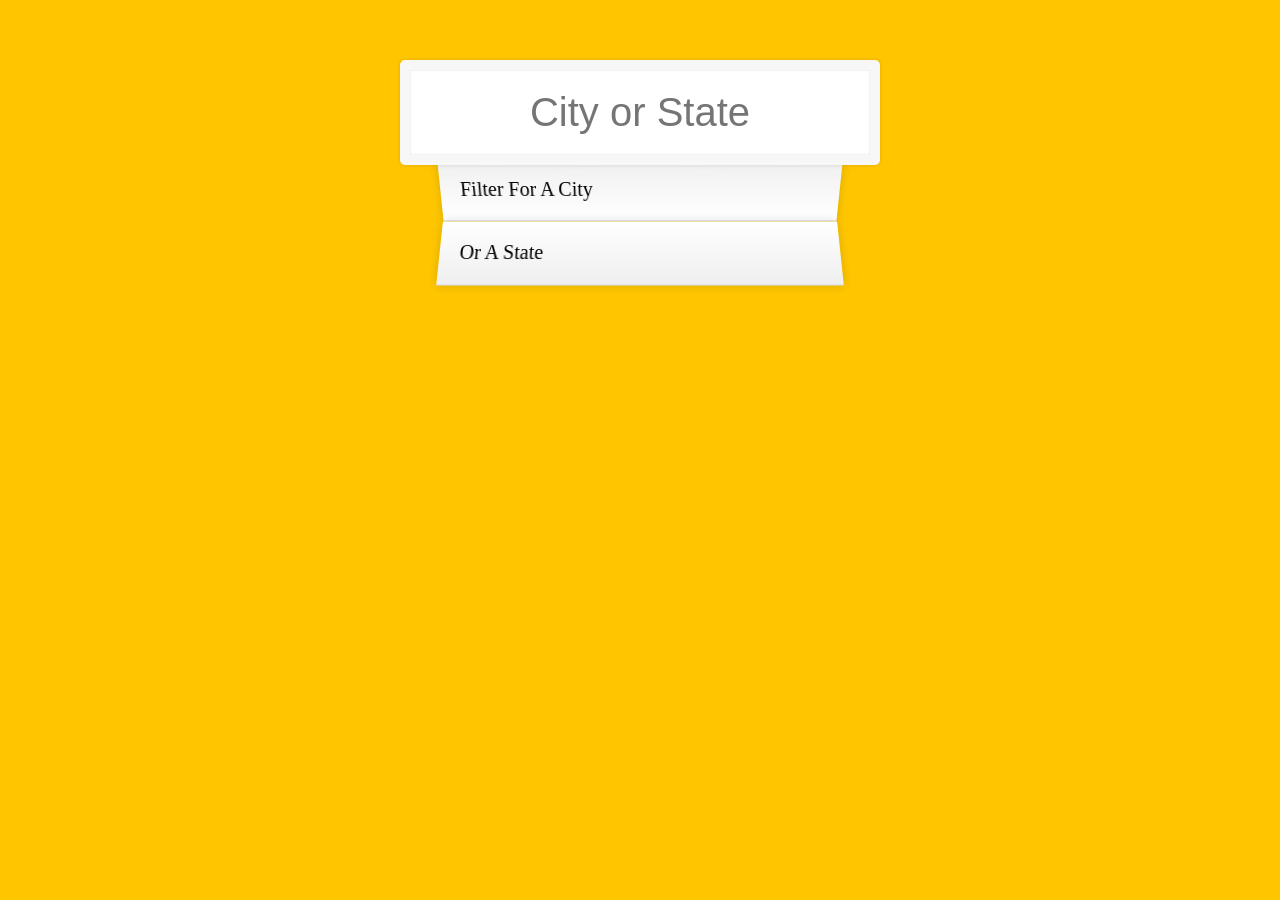
<file: 1-30-Days-of-JS/06 - Type Ahead/index-FINISHED.html>
<!DOCTYPE html>
<html lang="en">
<head>
  <meta charset="UTF-8">
  <title>Type Ahead 👀</title>
  <link rel="stylesheet" href="style.css">
  <link rel="icon" href="https://fav.farm/✅" />
</head>
<body>

  <form class="search-form">
    <input type="text" class="search" placeholder="City or State">
    <ul class="suggestions">
      <li>Filter for a city</li>
      <li>or a state</li>
    </ul>
  </form>
<script>
const endpoint = 'https://gist.githubusercontent.com/Miserlou/c5cd8364bf9b2420bb29/raw/2bf258763cdddd704f8ffd3ea9a3e81d25e2c6f6/cities.json';

const cities = [];
fetch(endpoint)
  .then(blob => blob.json())
  .then(data => cities.push(...data));

function findMatches(wordToMatch, cities) {
  return cities.filter(place => {
    // here we need to figure out if the city or state matches what was searched
    const regex = new RegExp(wordToMatch, 'gi');
    return place.city.match(regex) || place.state.match(regex)
  });
}

function numberWithCommas(x) {
  return x.toString().replace(/\B(?=(\d{3})+(?!\d))/g, ',');
}

function displayMatches() {
  const matchArray = findMatches(this.value, cities);
  const html = matchArray.map(place => {
    const regex = new RegExp(this.value, 'gi');
    const cityName = place.city.replace(regex, `<span class="hl">${this.value}</span>`);
    const stateName = place.state.replace(regex, `<span class="hl">${this.value}</span>`);
    return `
      <li>
        <span class="name">${cityName}, ${stateName}</span>
        <span class="population">${numberWithCommas(place.population)}</span>
      </li>
    `;
  }).join('');
  suggestions.innerHTML = html;
}

const searchInput = document.querySelector('.search');
const suggestions = document.querySelector('.suggestions');

searchInput.addEventListener('change', displayMatches);
searchInput.addEventListener('keyup', displayMatches);

</script>
  </body>
</html>
</file>
<file: 1-30-Days-of-JS/01 - JavaScript Drum Kit/style.css>
html {
  font-size: 10px;
  background: url('./background.jpg') bottom center;
  background-size: cover;
}

body,html {
  margin: 0;
  padding: 0;
  font-family: sans-serif;
}

.keys {
  display: flex;
  flex: 1;
  min-height: 100vh;
  align-items: center;
  justify-content: center;
}

.key {
  border: .4rem solid black;
  border-radius: .5rem;
  margin: 1rem;
  font-size: 1.5rem;
  padding: 1rem .5rem;
  transition: all .07s ease;
  width: 10rem;
  text-align: center;
  color: white;
  background: rgba(0,0,0,0.4);
  text-shadow: 0 0 .5rem black;
}

.playing {
  transform: scale(1.1);
  border-color: #ffc600;
  box-shadow: 0 0 1rem #ffc600;
}

kbd {
  display: block;
  font-size: 4rem;
}

.sound {
  font-size: 1.2rem;
  text-transform: uppercase;
  letter-spacing: .1rem;
  color: #ffc600;
}
</file>
<file: 1-30-Days-of-JS/19 - Webcam Fun/style.css>
html {
  box-sizing: border-box;
}

*, *:before, *:after {
  box-sizing: inherit;
}

html {
  font-size: 10px;
  background: #ffc600;
}

.photobooth {
  background: white;
  max-width: 150rem;
  margin: 2rem auto;
  border-radius: 2px;
}

/*clearfix*/
.photobooth:after {
  content: '';
  display: block;
  clear: both;
}

.photo {
  width: 100%;
  float: left;
}

.player {
  position: absolute;
  top: 20px;
  right: 20px;
  width:200px;
}

/*
  Strip!
*/

.strip {
  padding: 2rem;
}

.strip img {
  width: 100px;
  overflow-x: scroll;
  padding: 0.8rem 0.8rem 2.5rem 0.8rem;
  box-shadow: 0 0 3px rgba(0,0,0,0.2);
  background: white;
}

.strip a:nth-child(5n+1) img { transform: rotate(10deg); }
.strip a:nth-child(5n+2) img { transform: rotate(-2deg); }
.strip a:nth-child(5n+3) img { transform: rotate(8deg); }
.strip a:nth-child(5n+4) img { transform: rotate(-11deg); }
.strip a:nth-child(5n+5) img { transform: rotate(12deg); }
</file>
<file: 1-30-Days-of-JS/06 - Type Ahead/style.css>
html {
  box-sizing: border-box;
  background: #ffc600;
  font-family: 'helvetica neue';
  font-size: 20px;
  font-weight: 200;
}

*, *:before, *:after {
  box-sizing: inherit;
}

input {
  width: 100%;
  padding: 20px;
}

.search-form {
  max-width: 400px;
  margin: 50px auto;
}

input.search {
  margin: 0;
  text-align: center;
  outline: 0;
  border: 10px solid #F7F7F7;
  width: 120%;
  left: -10%;
  position: relative;
  top: 10px;
  z-index: 2;
  border-radius: 5px;
  font-size: 40px;
  box-shadow: 0 0 5px rgba(0, 0, 0, 0.12), inset 0 0 2px rgba(0, 0, 0, 0.19);
}

.suggestions {
  margin: 0;
  padding: 0;
  position: relative;
  /*perspective: 20px;*/
}

.suggestions li {
  background: white;
  list-style: none;
  border-bottom: 1px solid #D8D8D8;
  box-shadow: 0 0 10px rgba(0, 0, 0, 0.14);
  margin: 0;
  padding: 20px;
  transition: background 0.2s;
  display: flex;
  justify-content: space-between;
  text-transform: capitalize;
}

.suggestions li:nth-child(even) {
  transform: perspective(100px) rotateX(3deg) translateY(2px) scale(1.001);
  background: linear-gradient(to bottom,  #ffffff 0%,#EFEFEF 100%);
}

.suggestions li:nth-child(odd) {
  transform: perspective(100px) rotateX(-3deg) translateY(3px);
  background: linear-gradient(to top,  #ffffff 0%,#EFEFEF 100%);
}

span.population {
  font-size: 15px;
}

.hl {
  background: #ffc600;
}
</file>
